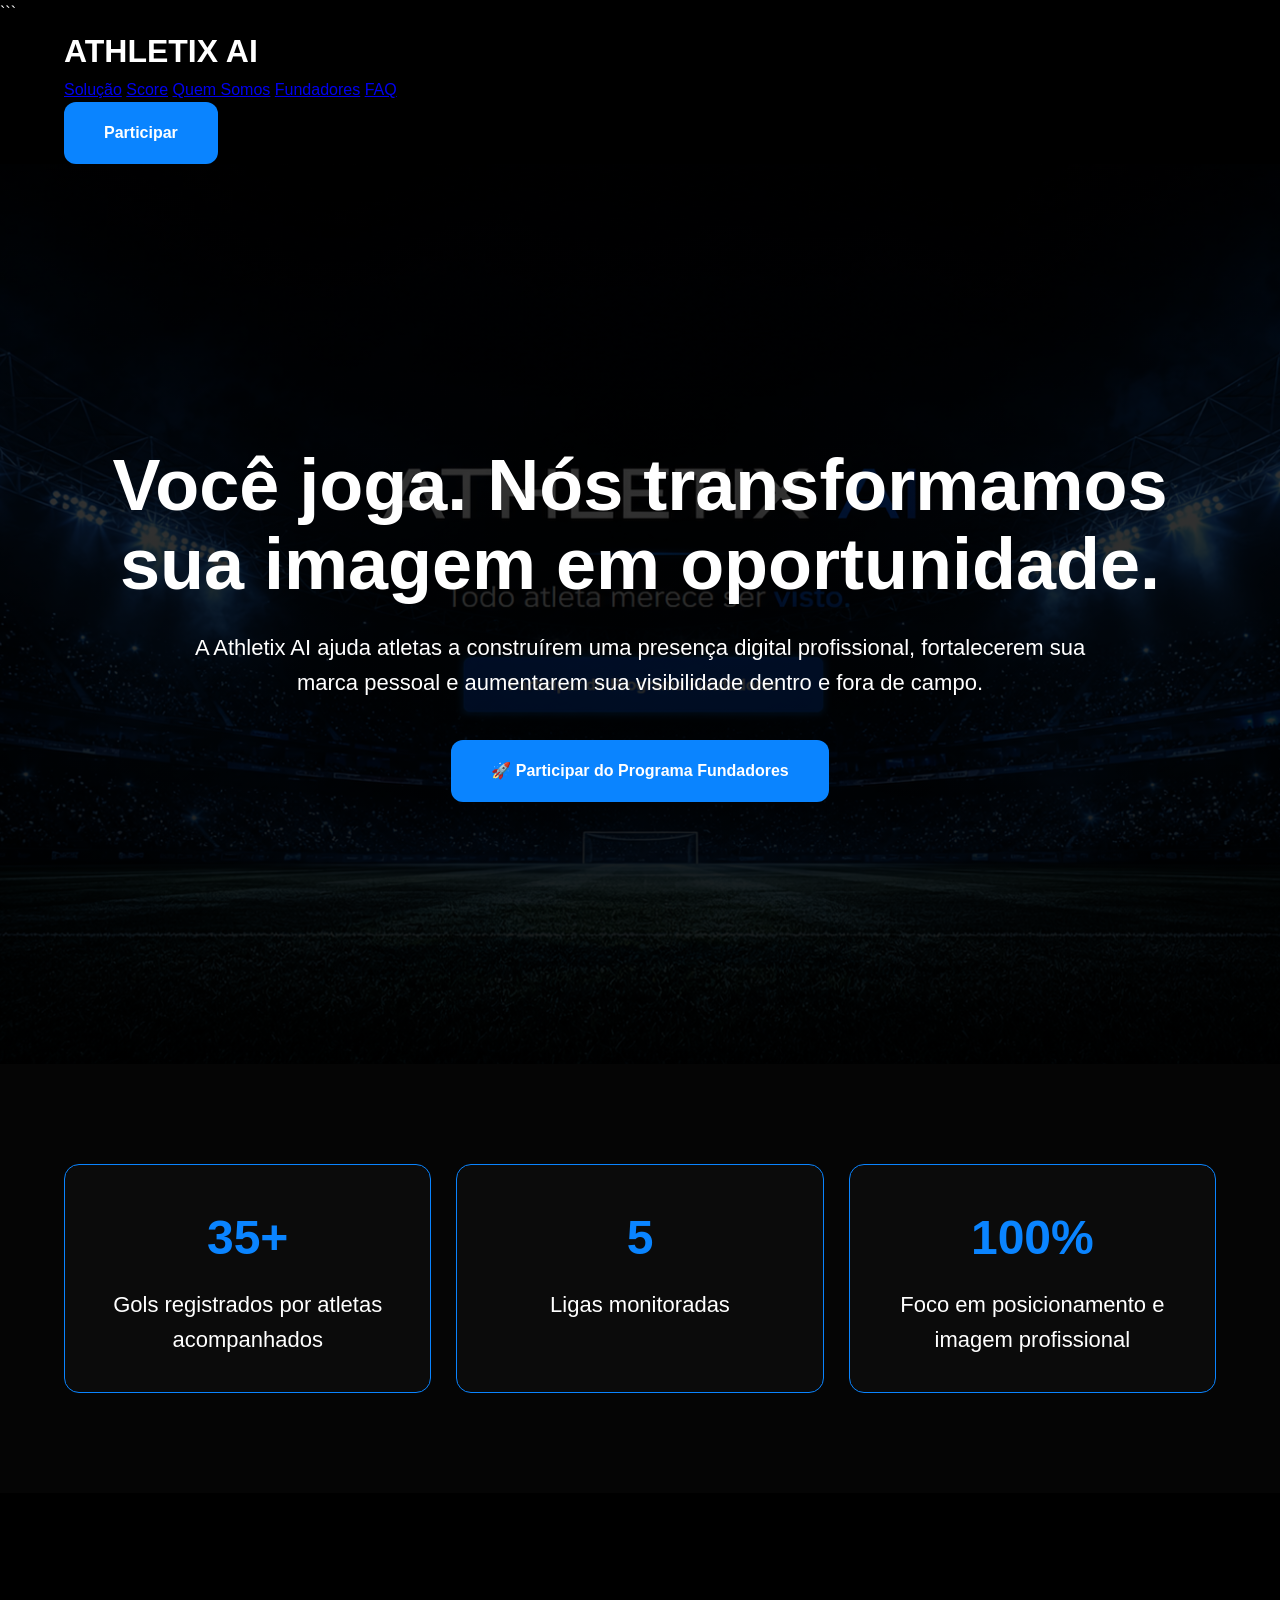
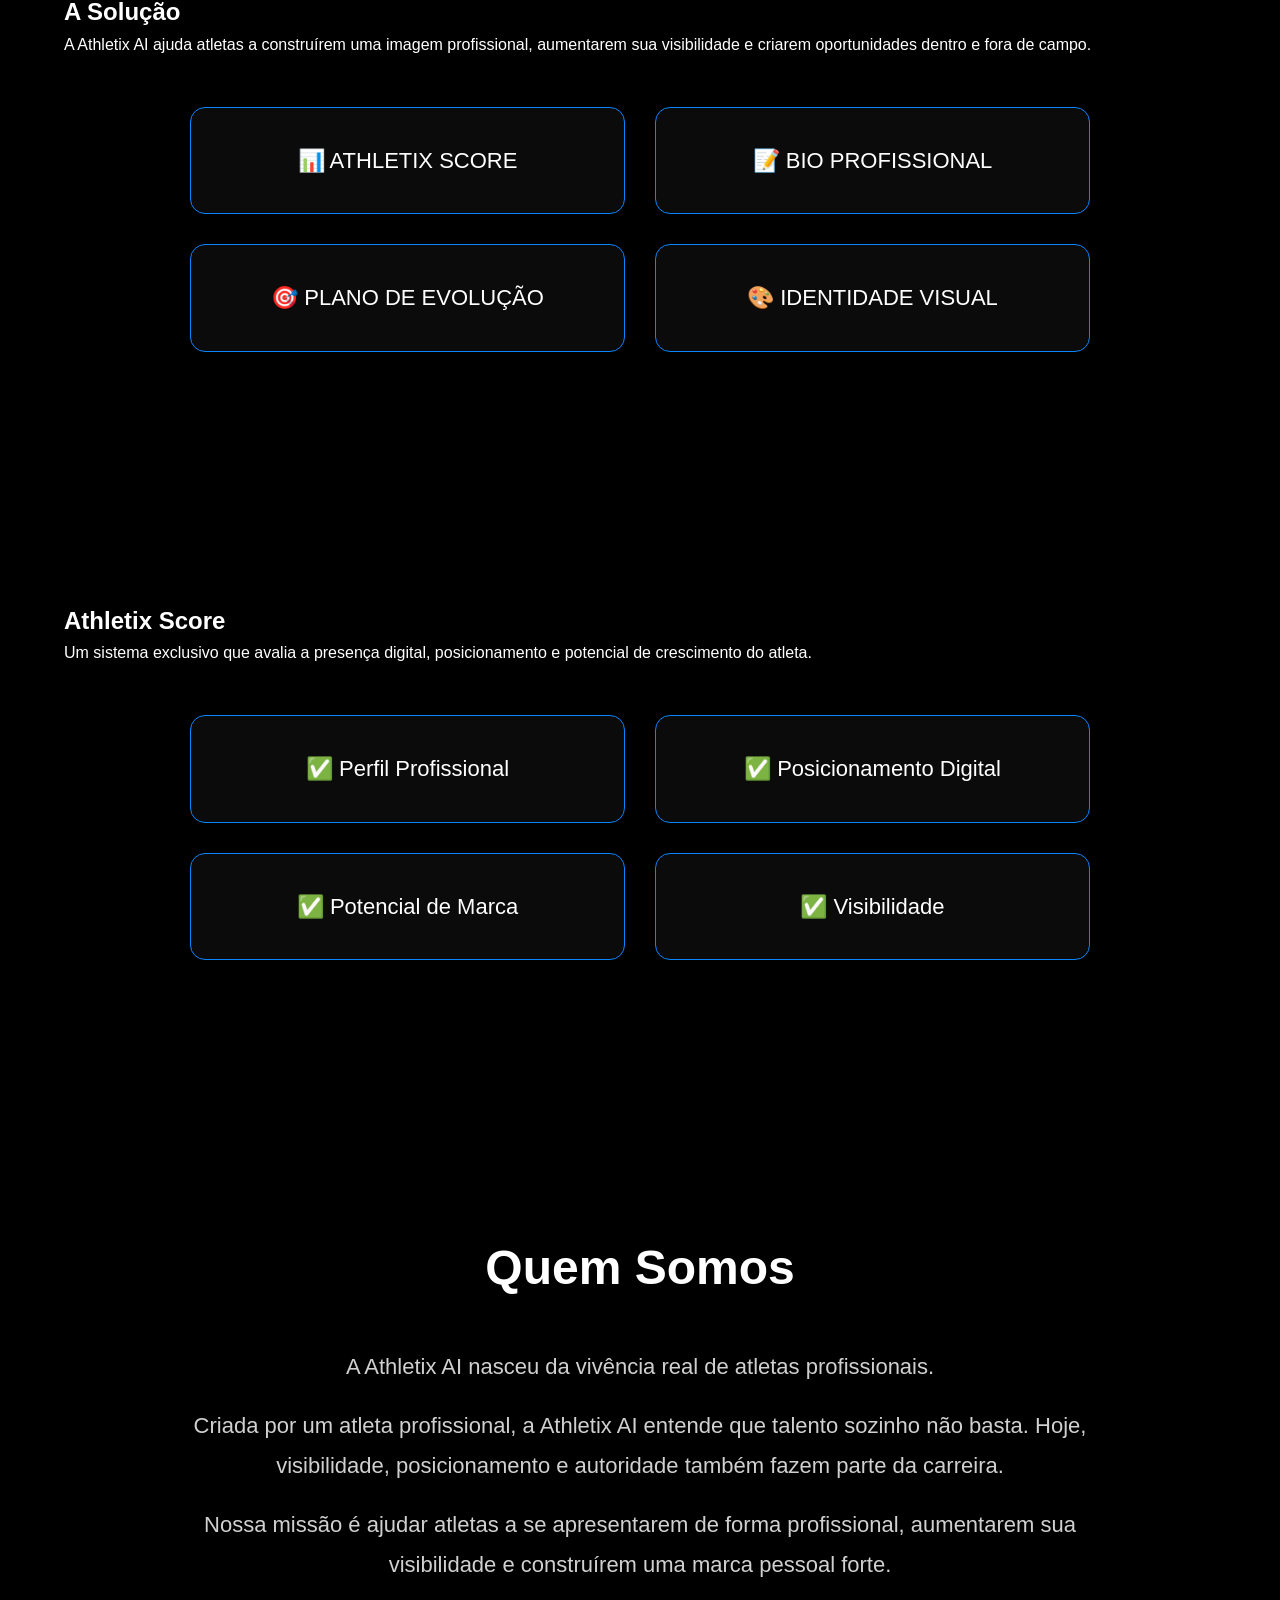
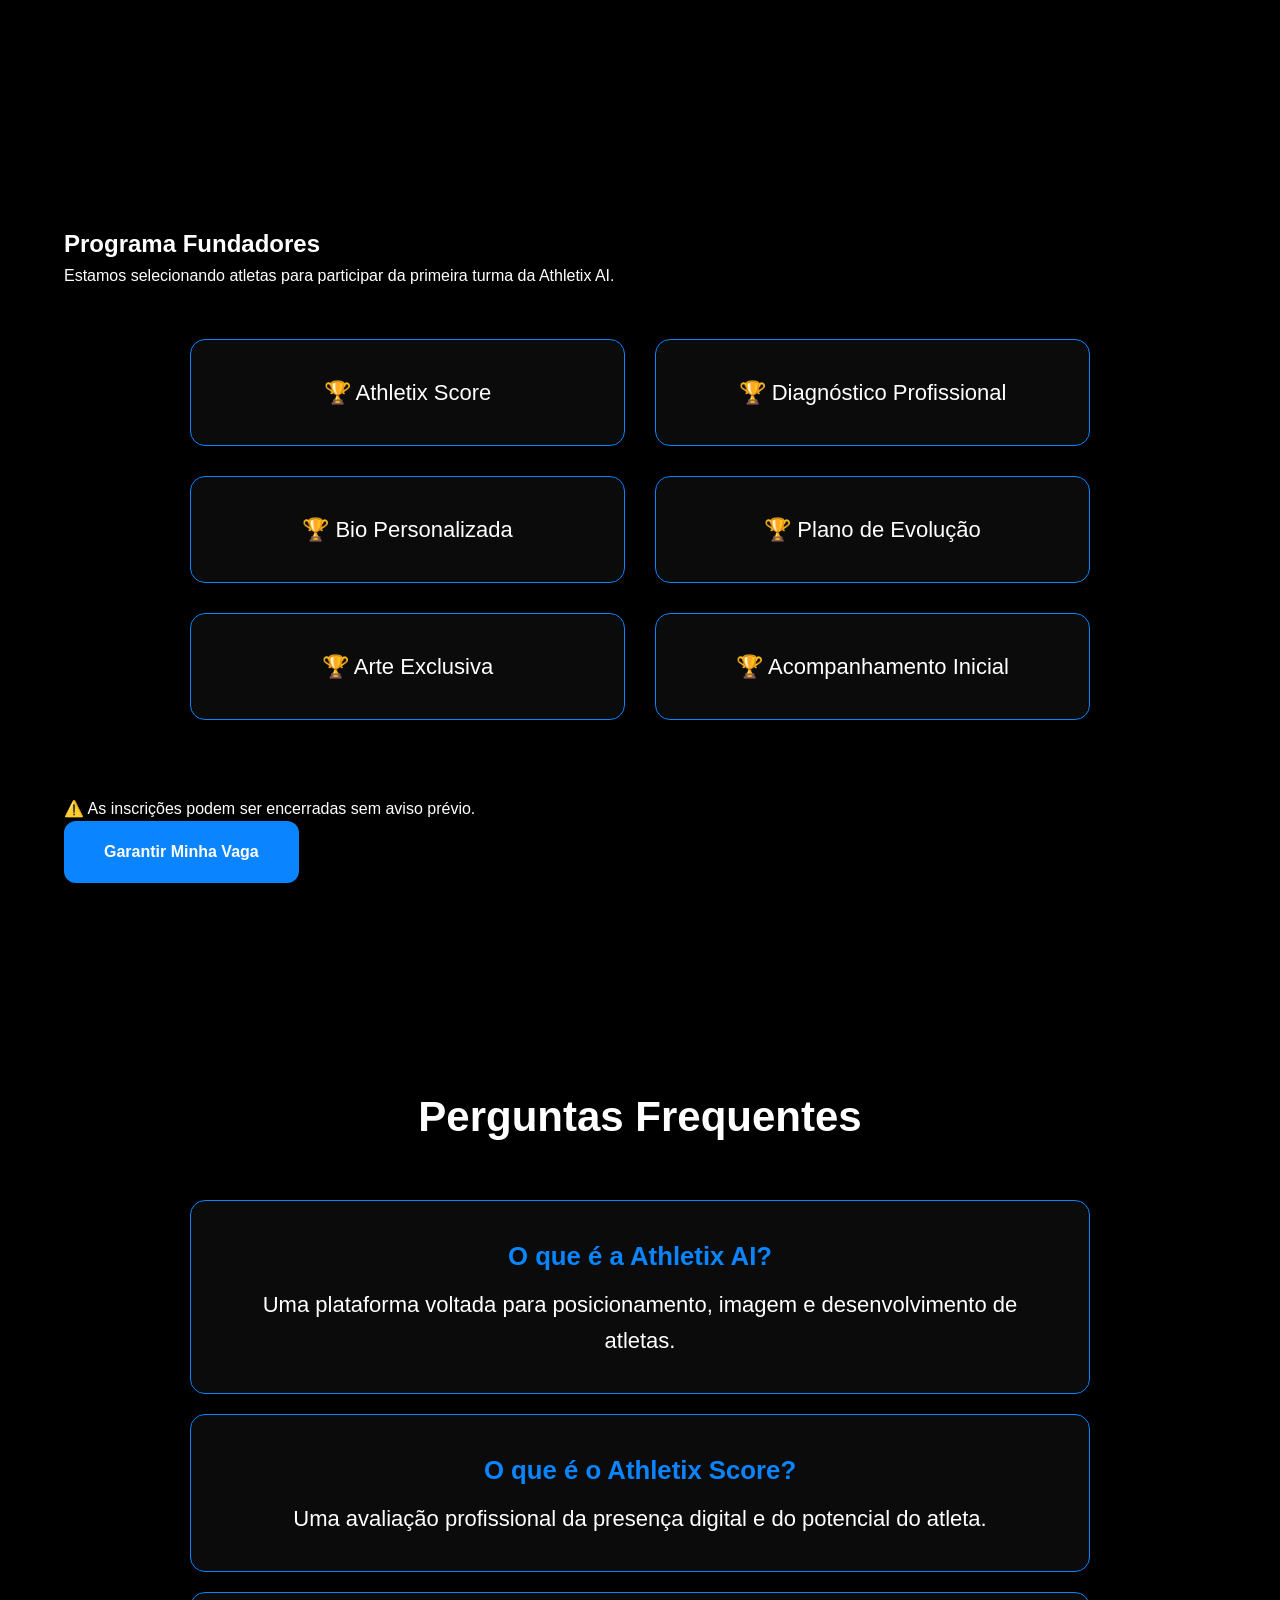
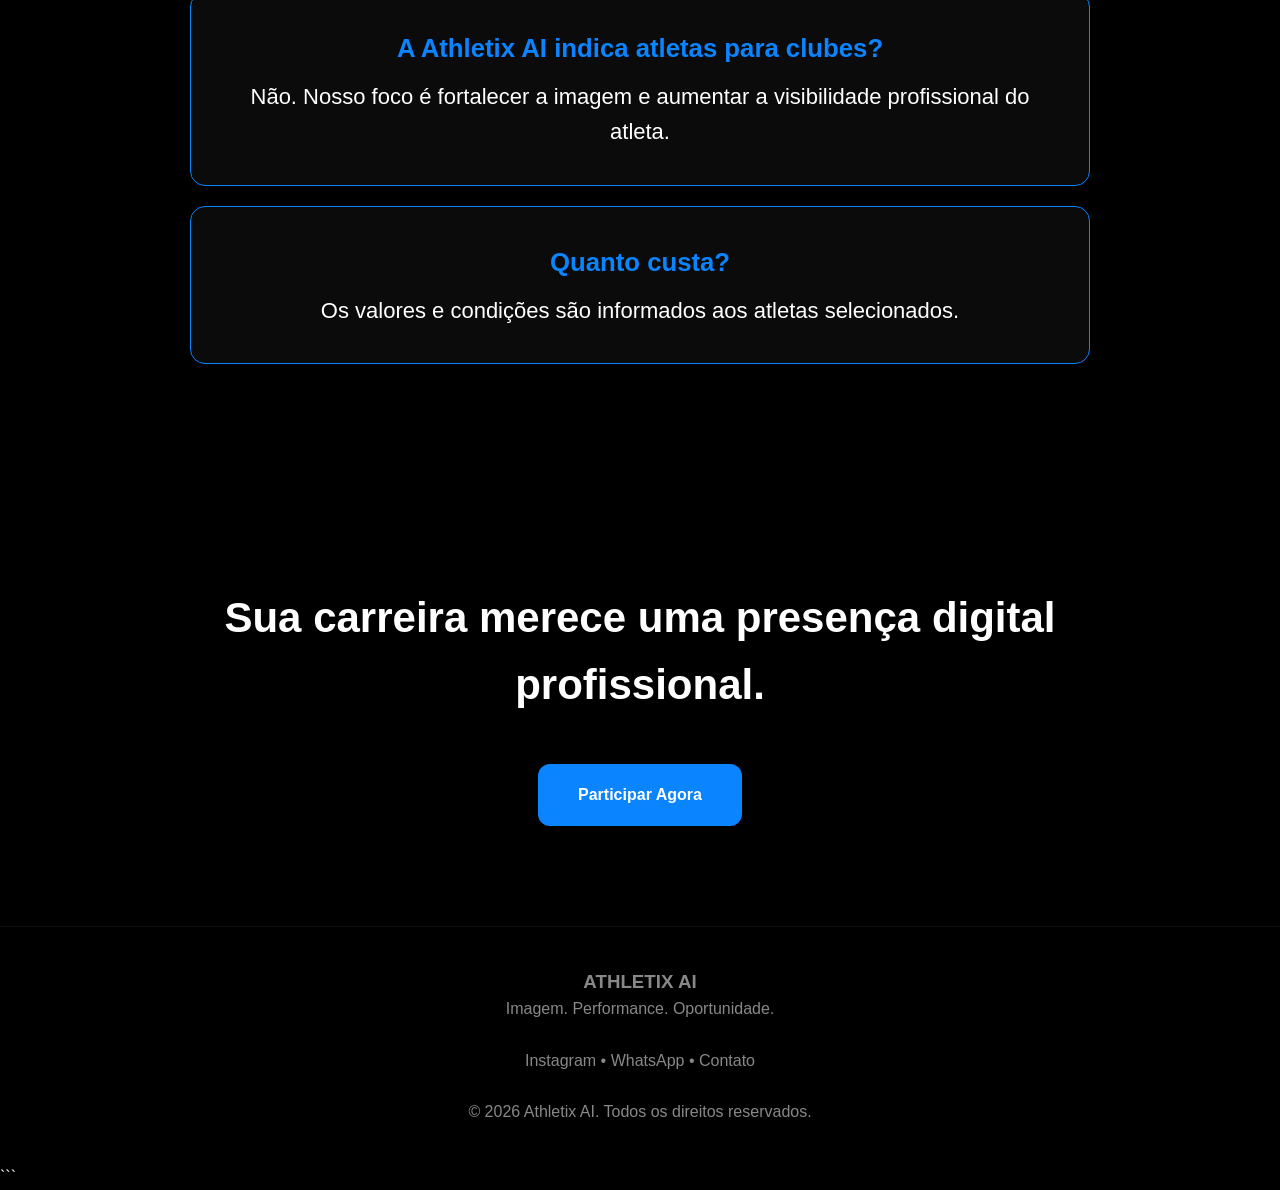
<file: index.html>
<!DOCTYPE html>

<html lang="pt-BR">

<head>
    <meta charset="UTF-8">
    <meta name="viewport" content="width=device-width, initial-scale=1.0">
    <title>Athletix AI</title>
    <link rel="stylesheet" href="estilo.css">
</head>

<body>

```
<header>
    <div class="container nav">

        <h1>ATHLETIX AI</h1>

        <nav>
            <a href="#solucao">Solução</a>
            <a href="#score">Score</a>
            <a href="#quem-somos">Quem Somos</a>
            <a href="#fundadores">Fundadores</a>
            <a href="#faq">FAQ</a>
        </nav>

        <a href="https://forms.gle/Y3YmLqcC1SA2FYuK7" target="_blank" class="btn">
            Participar
        </a>

    </div>
</header>

<section class="hero">

    <div class="container">

        <h2>
            Você joga. Nós transformamos sua imagem em oportunidade.
        </h2>

        <p>
            A Athletix AI ajuda atletas a construírem uma presença digital profissional,
            fortalecerem sua marca pessoal e aumentarem sua visibilidade dentro e fora de campo.
        </p>

        <a href="https://forms.gle/Y3YmLqcC1SA2FYuK7" target="_blank" class="btn">
            🚀 Participar do Programa Fundadores
        </a>

    </div>

</section>

<section class="stats">

    <div class="container stats-grid">

        <div class="card">
            <h3>35+</h3>
            <p>Gols registrados por atletas acompanhados</p>
        </div>

        <div class="card">
            <h3>5</h3>
            <p>Ligas monitoradas</p>
        </div>

        <div class="card">
            <h3>100%</h3>
            <p>Foco em posicionamento e imagem profissional</p>
        </div>

    </div>

</section>

<section id="solucao">

    <div class="container">

        <h2>A Solução</h2>

        <p>
            A Athletix AI ajuda atletas a construírem uma imagem profissional,
            aumentarem sua visibilidade e criarem oportunidades dentro e fora de campo.
        </p>

        <div class="cards">

            <div class="card">
                📊 ATHLETIX SCORE
            </div>

            <div class="card">
                📝 BIO PROFISSIONAL
            </div>

            <div class="card">
                🎯 PLANO DE EVOLUÇÃO
            </div>

            <div class="card">
                🎨 IDENTIDADE VISUAL
            </div>

        </div>

    </div>

</section>

<section id="score">

    <div class="container">

        <h2>Athletix Score</h2>

        <p>
            Um sistema exclusivo que avalia a presença digital,
            posicionamento e potencial de crescimento do atleta.
        </p>

        <div class="cards">

            <div class="card">✅ Perfil Profissional</div>
            <div class="card">✅ Posicionamento Digital</div>
            <div class="card">✅ Potencial de Marca</div>
            <div class="card">✅ Visibilidade</div>

        </div>

    </div>

</section>

<section id="quem-somos" class="quem-somos">

    <div class="container">

        <h2>Quem Somos</h2>

        <p>
            A Athletix AI nasceu da vivência real de atletas profissionais.
        </p>

        <p>
            Criada por um atleta profissional, a Athletix AI entende que talento sozinho não basta.
            Hoje, visibilidade, posicionamento e autoridade também fazem parte da carreira.
        </p>

        <p>
            Nossa missão é ajudar atletas a se apresentarem de forma profissional,
            aumentarem sua visibilidade e construírem uma marca pessoal forte.
        </p>

    </div>

</section>

<section id="fundadores">

    <div class="container">

        <h2>Programa Fundadores</h2>

        <p>
            Estamos selecionando atletas para participar da primeira turma da Athletix AI.
        </p>

        <div class="cards">

            <div class="card">🏆 Athletix Score</div>
            <div class="card">🏆 Diagnóstico Profissional</div>
            <div class="card">🏆 Bio Personalizada</div>
            <div class="card">🏆 Plano de Evolução</div>
            <div class="card">🏆 Arte Exclusiva</div>
            <div class="card">🏆 Acompanhamento Inicial</div>

        </div>

        <br>

        <p>
            ⚠️ As inscrições podem ser encerradas sem aviso prévio.
        </p>

        <a href="https://forms.gle/Y3YmLqcC1SA2FYuK7" target="_blank" class="btn">
            Garantir Minha Vaga
        </a>

    </div>

</section>

<section id="faq">

    <div class="container">

        <h2>Perguntas Frequentes</h2>

        <div class="card">
            <h3>O que é a Athletix AI?</h3>
            <p>
                Uma plataforma voltada para posicionamento, imagem e desenvolvimento de atletas.
            </p>
        </div>

        <div class="card">
            <h3>O que é o Athletix Score?</h3>
            <p>
                Uma avaliação profissional da presença digital e do potencial do atleta.
            </p>
        </div>

        <div class="card">
            <h3>A Athletix AI indica atletas para clubes?</h3>
            <p>
                Não. Nosso foco é fortalecer a imagem e aumentar a visibilidade profissional do atleta.
            </p>
        </div>

        <div class="card">
            <h3>Quanto custa?</h3>
            <p>
                Os valores e condições são informados aos atletas selecionados.
            </p>
        </div>

    </div>

</section>

<section class="cta">

    <div class="container">

        <h2>
            Sua carreira merece uma presença digital profissional.
        </h2>

        <br>

        <a href="https://forms.gle/Y3YmLqcC1SA2FYuK7" target="_blank" class="btn">
            Participar Agora
        </a>

    </div>

</section>

<footer>

    <div class="container">

        <h3>ATHLETIX AI</h3>

        <p>Imagem. Performance. Oportunidade.</p>

        <br>

        <p>
            Instagram • WhatsApp • Contato
        </p>

        <br>

        <p>
            © 2026 Athletix AI. Todos os direitos reservados.
        </p>

    </div>

</footer>
```

</body>

</html>
</file>
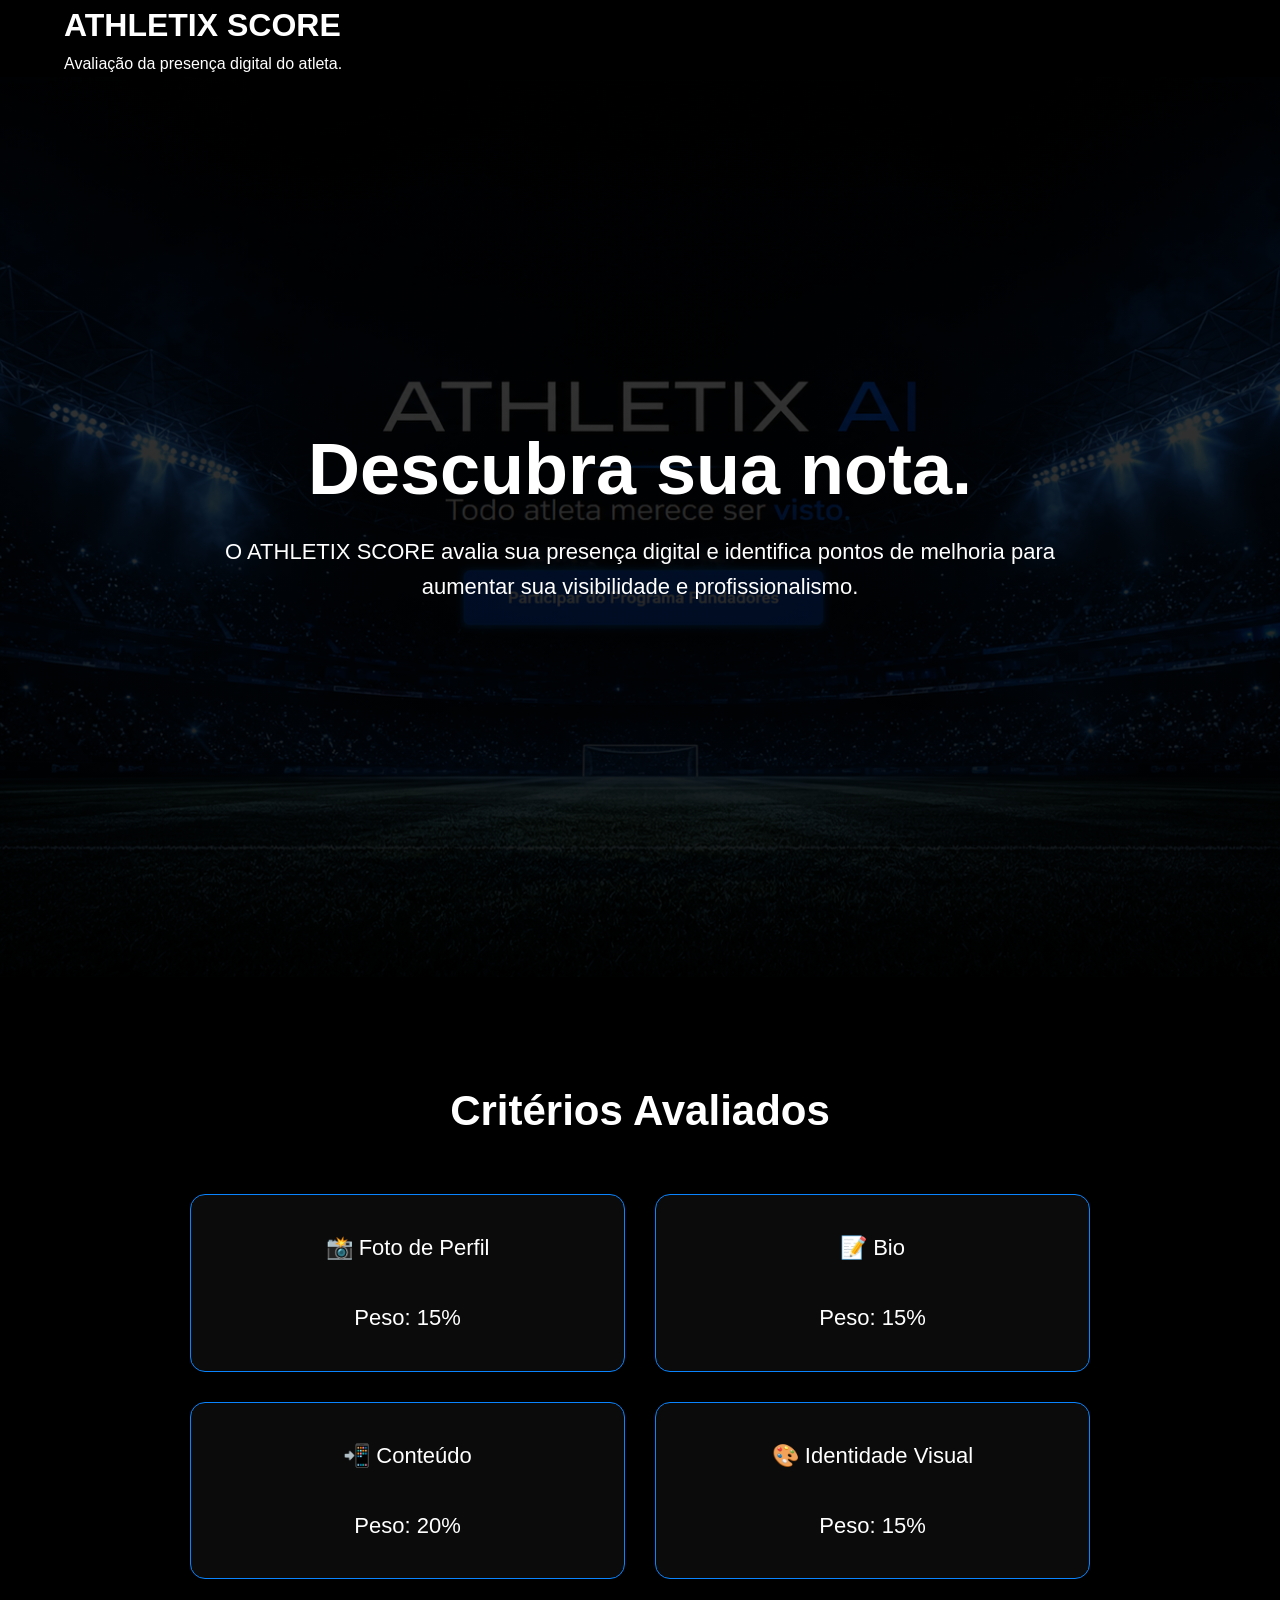
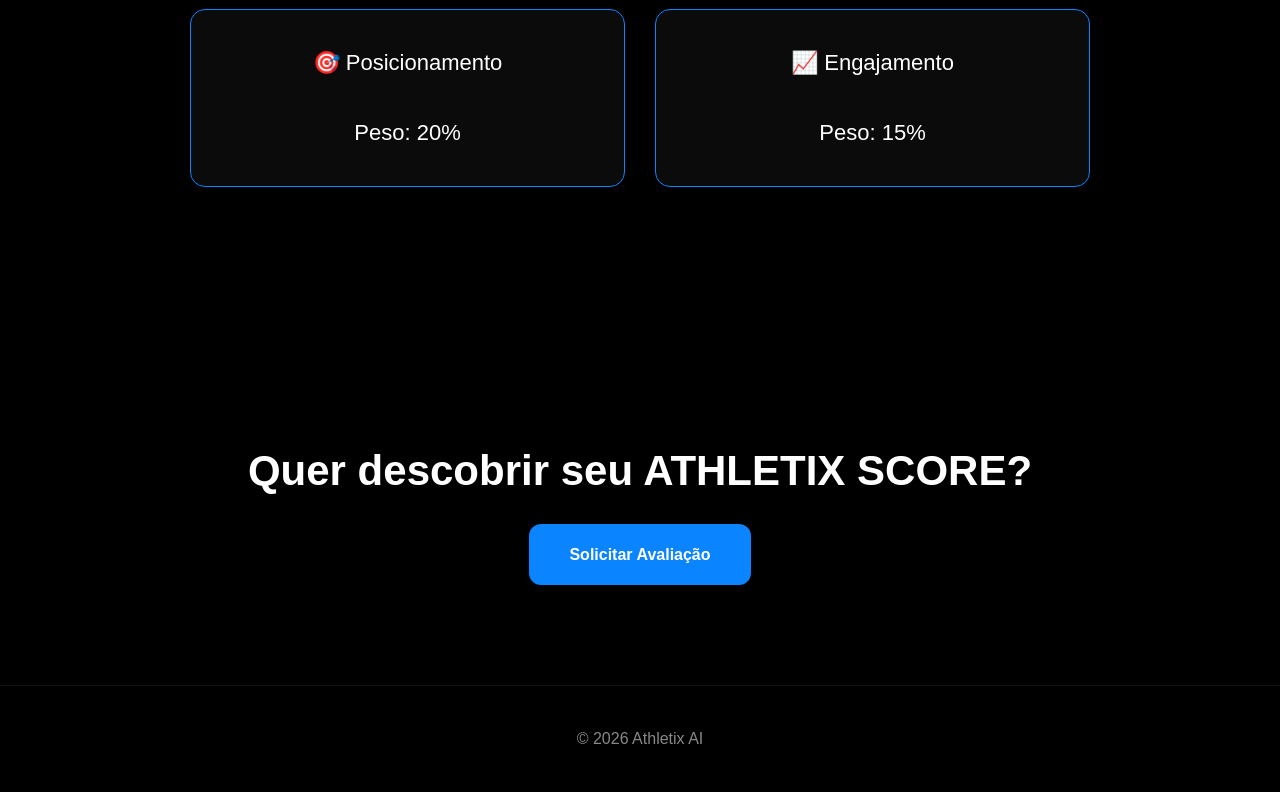
<file: athletix-score.html>
<!DOCTYPE html>
<html lang="pt-BR">

<head>
    <meta charset="UTF-8">
    <meta name="viewport" content="width=device-width, initial-scale=1.0">
    <title>ATHLETIX SCORE</title>
    <link rel="stylesheet" href="estilo.css">
</head>

<body>

<header>
    <div class="container">
        <h1>ATHLETIX SCORE</h1>
        <p>Avaliação da presença digital do atleta.</p>
    </div>
</header>

<section class="hero">
    <div class="container">

        <h2>Descubra sua nota.</h2>

        <p>
            O ATHLETIX SCORE avalia sua presença digital e identifica
            pontos de melhoria para aumentar sua visibilidade e profissionalismo.
        </p>

    </div>
</section>

<section class="score">
    <div class="container">

        <h2>Critérios Avaliados</h2>

        <div class="cards">

            <div class="card">
                📸 Foto de Perfil
                <br><br>
                Peso: 15%
            </div>

            <div class="card">
                📝 Bio
                <br><br>
                Peso: 15%
            </div>

            <div class="card">
                📲 Conteúdo
                <br><br>
                Peso: 20%
            </div>

            <div class="card">
                🎨 Identidade Visual
                <br><br>
                Peso: 15%
            </div>

            <div class="card">
                🎯 Posicionamento
                <br><br>
                Peso: 20%
            </div>

            <div class="card">
                📈 Engajamento
                <br><br>
                Peso: 15%
            </div>

        </div>

    </div>
</section>

<section class="cta">
    <div class="container">

        <h2>Quer descobrir seu ATHLETIX SCORE?</h2>

        <a href="https://forms.gle/Y3YmLqcC1SA2FYuK7" class="btn">
            Solicitar Avaliação
        </a>

    </div>
</section>

<footer>
    <p>© 2026 Athletix AI</p>
</footer>

</body>

</html>
</file>
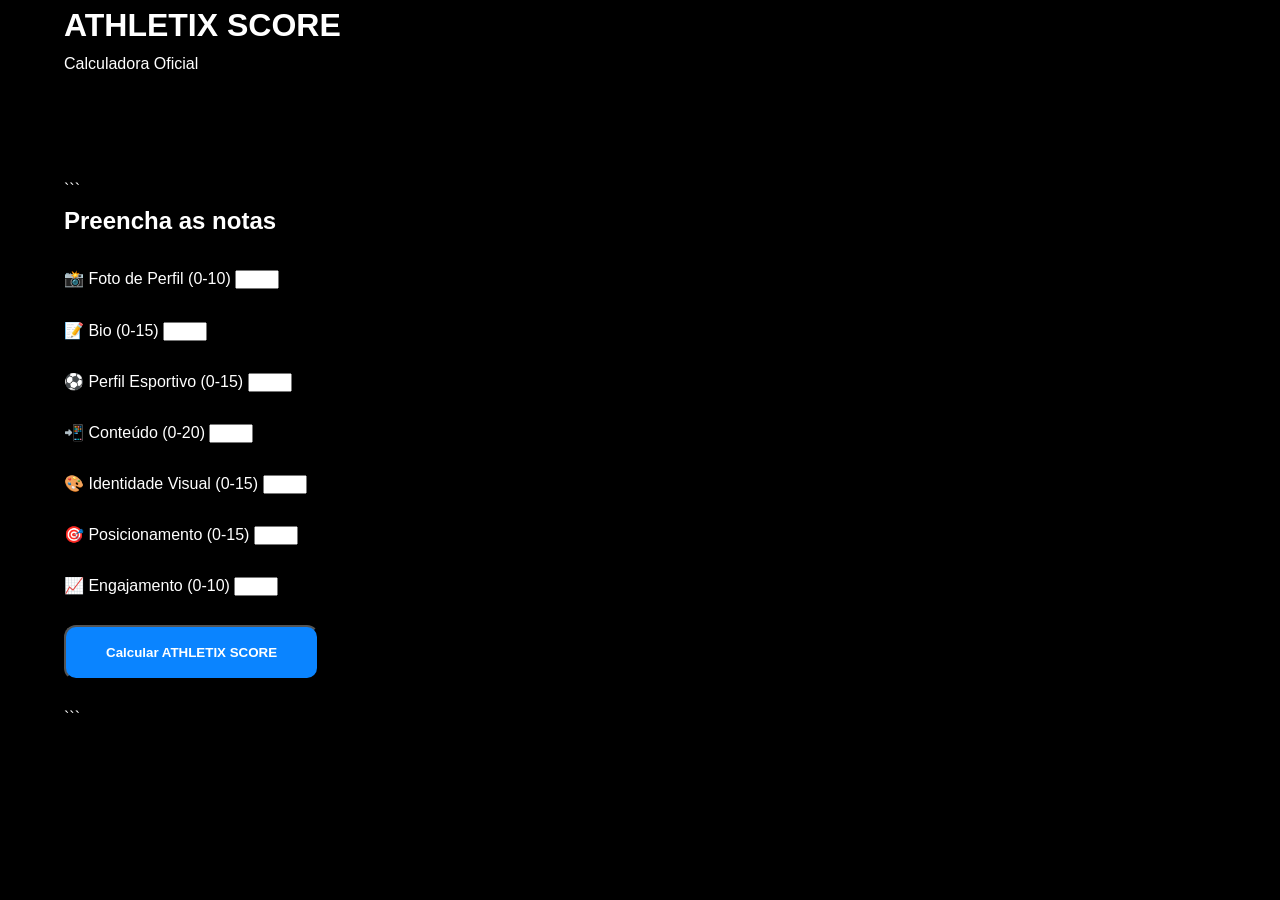
<file: calculadora-score.html>
<!DOCTYPE html>

<html lang="pt-BR">

<head>
<meta charset="UTF-8">
<meta name="viewport" content="width=device-width, initial-scale=1.0">
<title>Calculadora ATHLETIX SCORE</title>
<link rel="stylesheet" href="estilo.css">
</head>

<body>

<header>
    <div class="container">
        <h1>ATHLETIX SCORE</h1>
        <p>Calculadora Oficial</p>
    </div>
</header>

<section class="container">

```
<h2>Preencha as notas</h2>

<br>

<label>📸 Foto de Perfil (0-10)</label>
<input type="number" id="foto" min="0" max="10">

<br><br>

<label>📝 Bio (0-15)</label>
<input type="number" id="bio" min="0" max="15">

<br><br>

<label>⚽ Perfil Esportivo (0-15)</label>
<input type="number" id="perfil" min="0" max="15">

<br><br>

<label>📲 Conteúdo (0-20)</label>
<input type="number" id="conteudo" min="0" max="20">

<br><br>

<label>🎨 Identidade Visual (0-15)</label>
<input type="number" id="identidade" min="0" max="15">

<br><br>

<label>🎯 Posicionamento (0-15)</label>
<input type="number" id="posicionamento" min="0" max="15">

<br><br>

<label>📈 Engajamento (0-10)</label>
<input type="number" id="engajamento" min="0" max="10">

<br><br>

<button class="btn" onclick="calcularScore()">
    Calcular ATHLETIX SCORE
</button>

<br><br>

<h2 id="resultado"></h2>
```

</section>

<script src="script.js"></script>

</body>
</html>
</file>
<file: estilo.css>
*{
    margin:0;
    padding:0;
    box-sizing:border-box;
    font-family:Arial, Helvetica, sans-serif;
}

html{
    scroll-behavior:smooth;
}

body{
    background:#000;
    color:#fff;
    line-height:1.6;
}

.container{
    width:90%;
    max-width:1200px;
    margin:auto;
}

/* NAVBAR */

.navbar{
    position:fixed;
    top:0;
    width:100%;
    background:rgba(0,0,0,0.85);
    backdrop-filter:blur(10px);
    z-index:999;
}

.nav-container{
    max-width:1200px;
    margin:auto;
    padding:20px;
    display:flex;
    justify-content:space-between;
    align-items:center;
}

.logo{
    color:#0A84FF;
    font-size:28px;
    font-weight:bold;
}

.menu{
    display:flex;
    gap:30px;
}

.menu a{
    color:white;
    text-decoration:none;
    transition:.3s;
}

.menu a:hover{
    color:#0A84FF;
}

.nav-btn{
    background:#0A84FF;
    color:white;
    padding:12px 25px;
    border-radius:10px;
    text-decoration:none;
    font-weight:bold;
}

/* HERO */

.hero{
    min-height:100vh;
    padding-top:120px;

    background:
    linear-gradient(
        rgba(0,0,0,0.75),
        rgba(0,0,0,0.90)
    ),
    url('images/hero-bg.png');

    background-size:cover;
    background-position:center;
    background-repeat:no-repeat;

    display:flex;
    align-items:center;
    justify-content:center;
    text-align:center;
}

.hero h2{
    font-size:72px;
    line-height:1.1;
    margin-bottom:25px;
}

.hero p{
    max-width:900px;
    margin:20px auto 40px;
    font-size:22px;
}

/* BOTÕES */

.btn{
    display:inline-block;
    background:#0A84FF;
    color:white;
    text-decoration:none;
    padding:18px 40px;
    border-radius:12px;
    font-weight:bold;
    transition:all .3s ease;
}

.btn:hover{
    transform:translateY(-3px);
    box-shadow:0 0 20px rgba(10,132,255,.5);
}

/* SEÇÕES */

section{
    padding:100px 0;
}

.problema,
.solucao,
.score,
.fundadores,
.cta{
    max-width:1000px;
    margin:auto;
}

.problema h2,
.solucao h2,
.score h2,
.fundadores h2,
.cta h2{
    font-size:42px;
    margin-bottom:20px;
    text-align:center;
}

.problema p,
.solucao p,
.score p,
.fundadores p{
    font-size:20px;
    text-align:center;
    color:#d0d0d0;
    margin-bottom:15px;
}

/* QUEM SOMOS */

.quem-somos{
    text-align:center;
    padding:120px 0;
}

.quem-somos h2{
    font-size:48px;
    margin-bottom:40px;
}

.quem-somos p{
    max-width:900px;
    margin:20px auto;
    font-size:22px;
    color:#d0d0d0;
    line-height:1.8;
}

/* CARDS */

.cards{
    display:grid;
    grid-template-columns:repeat(2,1fr);
    gap:30px;
    max-width:900px;
    margin:50px auto;
}

.card{
    background:#0b0b0b;
    border:1px solid #0A84FF;
    border-radius:15px;
    padding:35px;
    text-align:center;
    font-size:22px;
    transition:all .3s ease;
}

.card:hover{
    transform:translateY(-8px);
    border-color:#0A84FF;
    box-shadow:0 0 25px rgba(10,132,255,.4);
}

/* ESTATÍSTICAS */

.stats{
    background:#050505;
}

.stats-grid{
    display:grid;
    grid-template-columns:repeat(3,1fr);
    gap:25px;
}

.stats .card h3{
    color:#0A84FF;
    font-size:48px;
    margin-bottom:10px;
}

/* FUNDADORES */

.fundadores li{
    padding:10px 0;
    font-size:20px;
}

/* FAQ */

#faq{
    max-width:1000px;
    margin:auto;
}

#faq h2{
    text-align:center;
    font-size:42px;
    margin-bottom:50px;
}

#faq .card{
    margin-bottom:20px;
}

#faq h3{
    color:#0A84FF;
    margin-bottom:10px;
}

/* CTA */

.cta{
    text-align:center;
}

/* FOOTER */

footer{
    text-align:center;
    padding:40px;
    color:#888;
    border-top:1px solid #111;
}

/* RESPONSIVO */

@media(max-width:768px){

    .nav-container{
        flex-direction:column;
        gap:20px;
    }

    .menu{
        flex-wrap:wrap;
        justify-content:center;
    }

    .hero h2{
        font-size:42px;
    }

    .cards{
        grid-template-columns:1fr;
    }

    .stats-grid{
        grid-template-columns:1fr;
    }

}
</file>
